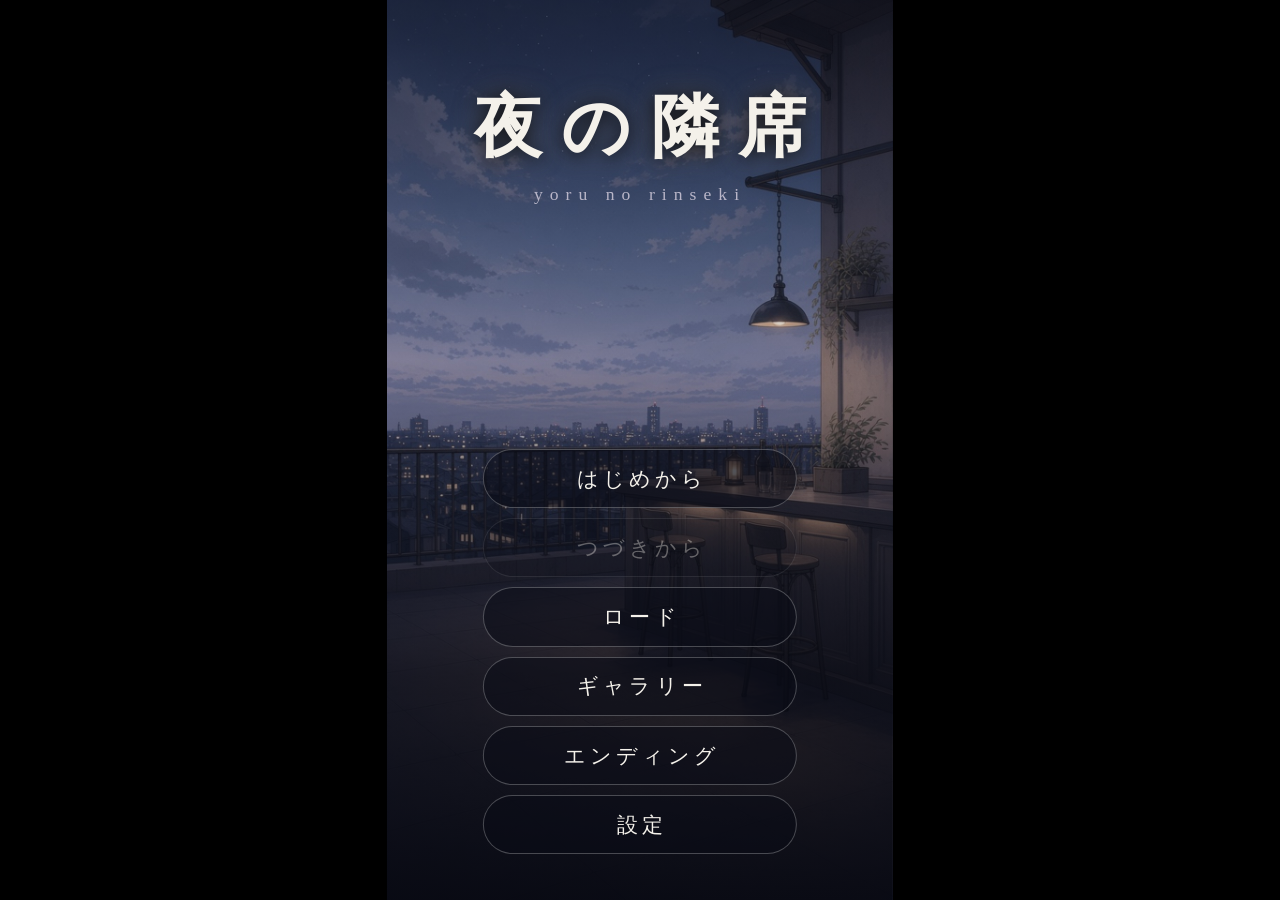
<file: game/index.html>
<!doctype html>
<html lang="ja">
<head>
<meta charset="utf-8">
<meta name="viewport" content="width=device-width, initial-scale=1, maximum-scale=1, viewport-fit=cover">
<meta name="theme-color" content="#07080f">
<meta name="apple-mobile-web-app-capable" content="yes">
<meta name="apple-mobile-web-app-status-bar-style" content="black-translucent">
<meta name="format-detection" content="telephone=no">
<title>夜の隣席</title>
<link rel="stylesheet" href="style.css">
</head>
<body>
<div id="stage" class="instant" aria-live="polite">
  <div id="bg" class="layer fade-layer"><img alt="" draggable="false"><img alt="" draggable="false"></div>
  <div id="chars" class="layer"></div>
  <div id="cg" class="layer fade-layer"><img alt="" draggable="false"><img alt="" draggable="false"></div>
  <div id="loc" class="loc" hidden><span class="loc-place"></span><span class="loc-time"></span></div>
  <div id="modes" class="modes"><span id="mode-auto" hidden>AUTO</span><span id="mode-skip" hidden>SKIP</span></div>

  <div id="choices" class="choices" hidden></div>

  <div id="box" class="box" hidden>
    <div id="nameplate" class="nameplate" hidden></div>
    <div id="text" class="text"><span id="tv"></span><span id="th" class="th"></span><span id="cursor" class="cursor" hidden></span></div>
    <div id="measure" class="text measure" aria-hidden="true"></div>
    <div class="toolbar" id="toolbar">
      <button type="button" data-act="auto">オート</button>
      <button type="button" data-act="skip">スキップ</button>
      <button type="button" data-act="log">ログ</button>
      <button type="button" data-act="save">セーブ</button>
      <button type="button" data-act="load">ロード</button>
      <button type="button" data-act="hide">隠す</button>
      <button type="button" data-act="menu">メニュー</button>
    </div>
  </div>

  <!-- title -->
  <section id="title" class="screen">
    <img class="title-bg" src="../art/bg/bg_rooftop_bar_calm.jpg" alt="" draggable="false">
    <div class="title-veil"></div>
    <div class="title-head">
      <h1 class="title-logo">夜の隣席</h1>
      <p class="title-sub">yoru no rinseki</p>
    </div>
    <nav class="title-menu">
      <button type="button" data-act="new">はじめから</button>
      <button type="button" data-act="continue" id="btn-continue">つづきから</button>
      <button type="button" data-act="load">ロード</button>
      <button type="button" data-act="gallery">ギャラリー</button>
      <button type="button" data-act="endings">エンディング</button>
      <button type="button" data-act="settings">設定</button>
    </nav>
  </section>

  <!-- panels -->
  <section id="p-name" class="panel modal-panel" hidden>
    <div class="card">
      <h2>名前を入力してください</h2>
      <p class="hint">1〜8文字。そのまま決定すると「<span id="name-default"></span>」になります。</p>
      <input id="name-input" type="text" inputmode="text" autocomplete="off" autocapitalize="off" spellcheck="false" enterkeyhint="done">
      <p id="name-err" class="err" role="alert"></p>
      <button type="button" id="name-ok" class="primary">決定</button>
    </div>
  </section>

  <section id="p-saveload" class="panel" hidden>
    <header><h2 id="sl-title">セーブ</h2><button type="button" class="close" data-close>閉じる</button></header>
    <div class="scroll"><ul id="slots" class="slots"></ul></div>
  </section>

  <section id="p-log" class="panel" hidden>
    <header><h2>ログ</h2><button type="button" class="close" data-close>閉じる</button></header>
    <div class="scroll" id="log-scroll"><ol id="log-list" class="log"></ol></div>
  </section>

  <section id="p-gallery" class="panel" hidden>
    <header><h2>ギャラリー <span id="gal-count" class="count"></span></h2><button type="button" class="close" data-close>閉じる</button></header>
    <div class="scroll"><ul id="gal-grid" class="gal"></ul></div>
  </section>

  <section id="p-viewer" class="panel viewer" hidden><img id="viewer-img" alt="" draggable="false"></section>

  <section id="p-endings" class="panel" hidden>
    <header><h2>エンディング <span id="end-count" class="count"></span></h2><button type="button" class="close" data-close>閉じる</button></header>
    <div class="scroll"><ol id="end-list" class="endlist"></ol></div>
  </section>

  <section id="p-settings" class="panel" hidden>
    <header><h2>設定</h2><button type="button" class="close" data-close>閉じる</button></header>
    <div class="scroll settings">
      <label>文字の表示速度 <output id="speed-out"></output>
        <input id="speed" type="range" min="1" max="10" step="1"></label>
      <label>オートの待ち時間 <output id="auto-out"></output>
        <input id="autowait" type="range" min="1" max="10" step="1"></label>
      <p class="note">スキップは既読の文章だけを送ります。未読の文章、選択肢、名前入力で止まります。</p>
      <div class="preview text" id="speed-preview"></div>
    </div>
  </section>

  <section id="p-menu" class="panel modal-panel" hidden>
    <div class="card menu-card">
      <button type="button" data-act="settings">設定</button>
      <button type="button" data-act="gallery">ギャラリー</button>
      <button type="button" data-act="endings">エンディング</button>
      <button type="button" data-act="totitle">タイトルへ戻る</button>
      <button type="button" data-close class="ghost">閉じる</button>
    </div>
  </section>

  <section id="p-ending" class="panel ending" hidden>
    <div class="end-inner">
      <p class="end-mark">— END —</p>
      <h2 id="end-title"></h2>
      <p id="end-progress" class="end-progress"></p>
      <p class="end-tap">タップでタイトルへ</p>
    </div>
  </section>

  <section id="p-confirm" class="panel modal-panel confirm" hidden>
    <div class="card">
      <p id="confirm-msg"></p>
      <div class="row"><button type="button" id="confirm-no" class="ghost">いいえ</button><button type="button" id="confirm-yes" class="primary">はい</button></div>
    </div>
  </section>

  <div id="toast" class="toast" hidden></div>
  <div id="boot" class="boot">読み込み中…</div>
</div>
<script src="engine.js"></script>
</body>
</html>
</file>
<file: game/style.css>
:root{
  --fade:320ms;
  --sans:-apple-system,BlinkMacSystemFont,"Hiragino Sans","Hiragino Kaku Gothic ProN","Noto Sans JP","Noto Sans CJK JP","Yu Gothic UI","Yu Gothic","Meiryo",sans-serif;
  --serif:"Hiragino Mincho ProN","Yu Mincho","YuMincho","Noto Serif JP","Noto Serif CJK JP","BIZ UDPMincho",serif;
  --ink:#f4f1ea; --dim:#b9b6c8; --accent:#c9a86a; --panel:rgba(10,11,20,.985);
  --sat:env(safe-area-inset-top,0px); --sab:env(safe-area-inset-bottom,0px);
  --sw:390; --sh:693; --fs:17px; --lines:5;
  --st-w:390px; --st-h:520px; --st-bottom:170px;
}
*{box-sizing:border-box;-webkit-tap-highlight-color:transparent}
html,body{margin:0;height:100%;width:100%;overflow:hidden;background:#000;overscroll-behavior:none;touch-action:manipulation;
  position:fixed;inset:0;-webkit-text-size-adjust:100%;text-size-adjust:100%}
body{font-family:var(--sans);color:var(--ink);-webkit-user-select:none;user-select:none;-webkit-touch-callout:none}
button{font-family:inherit;color:inherit;cursor:pointer}
[hidden]{display:none!important}

#stage{position:absolute;top:0;bottom:0;left:50%;transform:translateX(-50%);
  width:min(100vw, calc(100vh * 9 / 16));height:100vh;
  width:min(100vw, calc(100dvh * 9 / 16));height:100dvh;
  overflow:hidden;background:#05060b;font-size:var(--fs);contain:layout paint}
.layer{position:absolute;inset:0;pointer-events:none}
.fade-layer img{position:absolute;inset:0;width:100%;height:100%;object-fit:cover;opacity:0;
  transition:opacity var(--fade) ease var(--fade)}
.fade-layer img.on{opacity:1;transition:opacity var(--fade) ease 0s}
.fade-layer img.now{transition-delay:0s}
#cg{z-index:3}
#bg{z-index:1}
#chars{z-index:2}
.instant *, .instant{transition:none!important;animation:none!important}

.standee{position:absolute;bottom:var(--st-bottom);width:var(--st-w);height:var(--st-h);left:50%;
  transform:translateX(-50%);opacity:0;transition:opacity 260ms ease;
  -webkit-mask-image:linear-gradient(to bottom,#000 86%,transparent 100%);mask-image:linear-gradient(to bottom,#000 86%,transparent 100%)}
.standee.on{opacity:1}
.standee[data-pos="left"]{transform:translateX(calc(-50% - 26%)) scale(.94);transform-origin:50% 100%;z-index:0}
.standee[data-pos="right"]{transform:translateX(calc(-50% + 26%)) scale(.94);transform-origin:50% 100%;z-index:0}
.standee[data-pos="center"]{z-index:1}
.standee img{position:absolute;inset:0;width:100%;height:100%;object-fit:contain;object-position:50% 100%;transition:opacity 180ms ease}
.standee img.incoming{opacity:0}

.loc{position:absolute;z-index:6;top:calc(var(--sat) + 12px);left:12px;max-width:calc(100% - 24px);padding:.35em .8em;
  background:rgba(8,9,18,.62);border-left:2px solid var(--accent);font-size:.72em;line-height:1.5;color:var(--ink);
  opacity:0;transition:opacity 500ms ease;pointer-events:none;display:flex;flex-wrap:wrap;gap:0 .8em}
.loc.on{opacity:1}
.loc-time{color:var(--dim)}
.modes{position:absolute;z-index:6;top:calc(var(--sat) + 12px);right:12px;display:flex;gap:6px;pointer-events:none}
.modes span{font-size:11px;letter-spacing:.12em;padding:3px 8px;border-radius:99px;background:rgba(201,168,106,.85);color:#111;font-weight:700}

.box{position:absolute;z-index:5;left:10px;right:10px;bottom:calc(10px + var(--sab));
  background:linear-gradient(180deg,rgba(14,15,28,.80),rgba(10,11,20,.88));border:1px solid rgba(255,255,255,.12);
  border-radius:14px;padding:.95em 1em .35em;-webkit-backdrop-filter:blur(6px);backdrop-filter:blur(6px);
  box-shadow:0 6px 24px rgba(0,0,0,.45)}
.box.hidden-ui{visibility:hidden}
.nameplate{position:absolute;top:0;left:14px;transform:translateY(-62%);padding:.22em .9em;border-radius:8px;
  background:linear-gradient(90deg,#2a2440,#1b1a2e);border:1px solid rgba(201,168,106,.6);font-weight:700;font-size:.9em;letter-spacing:.06em;
  max-width:70%;white-space:nowrap;overflow:hidden;text-overflow:ellipsis}
.text{position:relative;font-size:1em;line-height:1.75;height:calc(1.75em * var(--lines));overflow:hidden;
  word-break:normal;overflow-wrap:anywhere;line-break:strict;white-space:pre-wrap;letter-spacing:.02em;text-shadow:0 1px 2px rgba(0,0,0,.6)}
.th{visibility:hidden}
.measure{position:absolute;visibility:hidden;left:-9999px;top:0;height:auto!important;overflow:visible}
.cursor{display:inline-block;width:.6em;height:.6em;margin-left:.2em;border-right:2px solid var(--accent);border-bottom:2px solid var(--accent);
  transform:rotate(45deg) translateY(-.2em);animation:blink 1s infinite}
.cursor.page{transform:rotate(-45deg)}
@keyframes blink{50%{opacity:.25}}
.toolbar{display:flex;justify-content:space-between;gap:2px;margin-top:.35em;border-top:1px solid rgba(255,255,255,.08);padding-top:.2em}
.toolbar button{flex:1 1 auto;min-width:0;background:none;border:0;padding:9px 2px;font-size:var(--tb-fs,11px);letter-spacing:0;color:var(--dim);border-radius:6px;white-space:nowrap}
.toolbar button.active{color:#111;background:var(--accent)}
.toolbar button:active{background:rgba(255,255,255,.1)}

.choices{position:absolute;z-index:7;left:0;right:0;top:0;bottom:var(--choice-bottom,240px);display:flex;flex-direction:column;
  justify-content:flex-start;gap:12px;padding:calc(var(--sat) + 12px) 22px 18px;overflow-y:auto;overscroll-behavior:contain;background:linear-gradient(180deg,transparent 45%,rgba(0,0,0,.4))}
.choices button{display:block;width:100%;padding:.8em 1em;border-radius:12px;border:1px solid rgba(201,168,106,.7);
  background:rgba(14,15,30,.9);font-size:.95em;line-height:1.5;text-align:center;color:var(--ink);box-shadow:0 4px 16px rgba(0,0,0,.4)}
.choices button:first-child{margin-top:auto}
.choices.many{gap:8px}
.choices.many button{padding:.5em .9em;font-size:.9em}
.choices button:active{background:rgba(201,168,106,.35)}

.screen{position:absolute;inset:0;z-index:20;display:flex;flex-direction:column;justify-content:space-between}
.title-bg{position:absolute;inset:0;width:100%;height:100%;object-fit:cover}
.title-veil{position:absolute;inset:0;background:linear-gradient(180deg,rgba(5,6,14,.55),rgba(5,6,14,.1) 40%,rgba(5,6,14,.75) 75%,rgba(5,6,14,.92))}
.title-head{position:relative;text-align:center;padding-top:calc(var(--sat) + 16%)}
.title-logo{margin:0;font-family:var(--serif);font-weight:600;font-size:3.1em;letter-spacing:.28em;text-indent:.28em;
  text-shadow:0 2px 18px rgba(0,0,0,.8),0 0 30px rgba(201,168,106,.25)}
.title-sub{margin:.6em 0 0;font-family:var(--serif);font-size:.8em;letter-spacing:.4em;color:var(--dim)}
.title-menu{position:relative;display:flex;flex-direction:column;align-items:center;gap:10px;padding:0 0 calc(var(--sab) + 9%)}
.title-menu button{width:62%;padding:.7em 0;border-radius:99px;border:1px solid rgba(255,255,255,.25);background:rgba(10,11,22,.55);
  font-size:.95em;letter-spacing:.2em;text-indent:.2em}
.title-menu button:disabled{opacity:.35;cursor:default}
.title-menu button:not(:disabled):active{background:rgba(201,168,106,.35)}

.panel{position:absolute;inset:0;z-index:30;background:var(--panel);display:flex;flex-direction:column;padding-top:var(--sat);padding-bottom:var(--sab)}
.panel header{display:flex;align-items:center;justify-content:space-between;padding:14px 16px 10px;border-bottom:1px solid rgba(255,255,255,.1)}
.panel h2{margin:0;font-size:1.05em;letter-spacing:.12em;font-weight:700}
.count{font-size:.8em;color:var(--dim);font-weight:400;margin-left:.4em}
.close,.ghost{background:none;border:1px solid rgba(255,255,255,.25);border-radius:99px;padding:.45em 1.1em;font-size:.85em}
.primary{background:var(--accent);color:#141414;border:0;border-radius:99px;padding:.6em 1.6em;font-size:.95em;font-weight:700}
.scroll{flex:1;overflow-y:auto;-webkit-overflow-scrolling:touch;overscroll-behavior:contain;padding:12px 14px 20px;-webkit-user-select:text;user-select:text}
.modal-panel{background:rgba(0,0,0,.6);justify-content:center;align-items:center;z-index:40}
.card{width:86%;background:#141526;border:1px solid rgba(201,168,106,.45);border-radius:16px;padding:20px 18px;text-align:center;box-shadow:0 10px 40px rgba(0,0,0,.6)}
.card h2{font-size:1em;margin-bottom:.4em}
.hint{font-size:.78em;color:var(--dim);margin:.3em 0 1em;line-height:1.6}
#name-input{width:100%;font-size:18px;padding:.55em .7em;border-radius:10px;border:1px solid rgba(255,255,255,.3);background:#0b0c18;color:var(--ink);
  text-align:center;font-family:var(--sans);-webkit-user-select:text;user-select:text}
.err{min-height:1.4em;color:#ff9a9a;font-size:.8em;margin:.5em 0}
.menu-card{display:flex;flex-direction:column;gap:10px}
.menu-card button{padding:.75em;border-radius:12px;border:1px solid rgba(255,255,255,.2);background:rgba(255,255,255,.04);font-size:.95em}
.confirm{z-index:60}
.confirm p{line-height:1.7;margin:.2em 0 1.2em;font-size:.95em}
.row{display:flex;gap:12px;justify-content:center}

.slots{list-style:none;margin:0;padding:0;display:flex;flex-direction:column;gap:10px}
.slot{display:flex;gap:10px;align-items:stretch;width:100%;text-align:left;background:rgba(255,255,255,.05);border:1px solid rgba(255,255,255,.14);
  border-radius:12px;padding:8px;font-size:.82em;line-height:1.5}
.slot:disabled{opacity:.45}
.slot .thumb{flex:0 0 52px;height:92px;border-radius:6px;background:#222 center/cover no-repeat}
.slot .meta{flex:1;min-width:0;display:flex;flex-direction:column;gap:2px}
.slot .no{color:var(--accent);font-weight:700}
.slot .when{color:var(--dim);font-size:.9em}
.slot .snip{display:-webkit-box;-webkit-line-clamp:2;-webkit-box-orient:vertical;overflow:hidden}

.log{list-style:none;margin:0;padding:0}
.log li{padding:.6em 0;border-bottom:1px solid rgba(255,255,255,.07);font-size:.9em;line-height:1.7}
.log .who{display:block;color:var(--accent);font-size:.85em;font-weight:700}
.log .pick{color:#9fc6ff}

.gal{list-style:none;margin:0;padding:0;display:grid;grid-template-columns:repeat(3,1fr);gap:8px}
.gal button{display:block;width:100%;aspect-ratio:9/16;border-radius:8px;border:1px solid rgba(255,255,255,.15);background:#1a1b2b center/cover no-repeat;padding:0;font-size:1.3em;color:var(--dim)}
.gal button:disabled{cursor:default}
.viewer{background:#000;z-index:50}
.viewer img{width:100%;height:100%;object-fit:contain}

.endlist{list-style:none;margin:0;padding:0;display:flex;flex-direction:column;gap:8px}
.endlist li{padding:.8em 1em;border-radius:10px;background:rgba(255,255,255,.05);border:1px solid rgba(255,255,255,.12);font-size:.9em;display:flex;justify-content:space-between;gap:1em}
.endlist li.got{border-color:rgba(201,168,106,.6)}
.endlist .who{color:var(--dim);font-size:.85em;white-space:nowrap}
.endlist li.locked .ttl{color:var(--dim);letter-spacing:.2em}

.settings label{display:block;margin:1em 0 1.4em;font-size:.9em}
.settings input[type=range]{display:block;width:100%;margin-top:.6em;accent-color:var(--accent)}
.settings output{color:var(--accent);margin-left:.5em}
.note{font-size:.8em;color:var(--dim);line-height:1.7}
.preview{height:auto;min-height:3.5em;padding:.8em;border-radius:10px;background:rgba(255,255,255,.05);font-size:.95em}

/* Ending: keep the last scene at full brightness. Only a lower gradient band holds the title. */
.ending{background:transparent;justify-content:flex-end;align-items:stretch;z-index:35;padding:0;animation:none}
#stage[data-ending] #loc,#stage[data-ending] #modes{visibility:hidden}
.end-inner{text-align:center;padding:3.4em 22px calc(var(--sab) + 1.35em);
  background:linear-gradient(to top,rgba(10,11,20,.80) 0%,rgba(10,11,20,.58) 52%,rgba(10,11,20,0) 100%);
  animation:endband 650ms ease}
@keyframes endband{from{opacity:0;transform:translateY(10px)}to{opacity:1;transform:none}}
.end-mark{font-family:var(--serif);letter-spacing:.5em;text-indent:.5em;color:var(--accent);font-size:.9em;
  text-shadow:0 1px 10px rgba(0,0,0,.55);margin:0}
#end-title{font-family:var(--serif);font-size:1.28em;font-weight:600;letter-spacing:.06em;margin:.35em 0 .45em;line-height:1.55;
  text-shadow:0 1px 12px rgba(0,0,0,.55);word-break:keep-all;line-break:strict;overflow-wrap:break-word}
.end-progress{color:rgba(244,241,234,.88);font-size:.85em;text-shadow:0 1px 8px rgba(0,0,0,.5);margin:0}
.end-tap{margin:1.15em 0 0;font-size:.75em;color:rgba(201,198,214,.95);animation:blink 2s infinite;text-shadow:0 1px 8px rgba(0,0,0,.5)}

.toast{position:absolute;z-index:70;left:50%;top:40%;transform:translate(-50%,-50%);background:rgba(10,10,20,.92);border:1px solid var(--accent);
  padding:.6em 1.2em;border-radius:99px;font-size:.85em;pointer-events:none}
.boot{position:absolute;inset:0;z-index:100;display:flex;align-items:center;justify-content:center;background:#05060b;color:var(--dim);font-size:15px;padding:24px;text-align:center;line-height:1.8}
</file>
